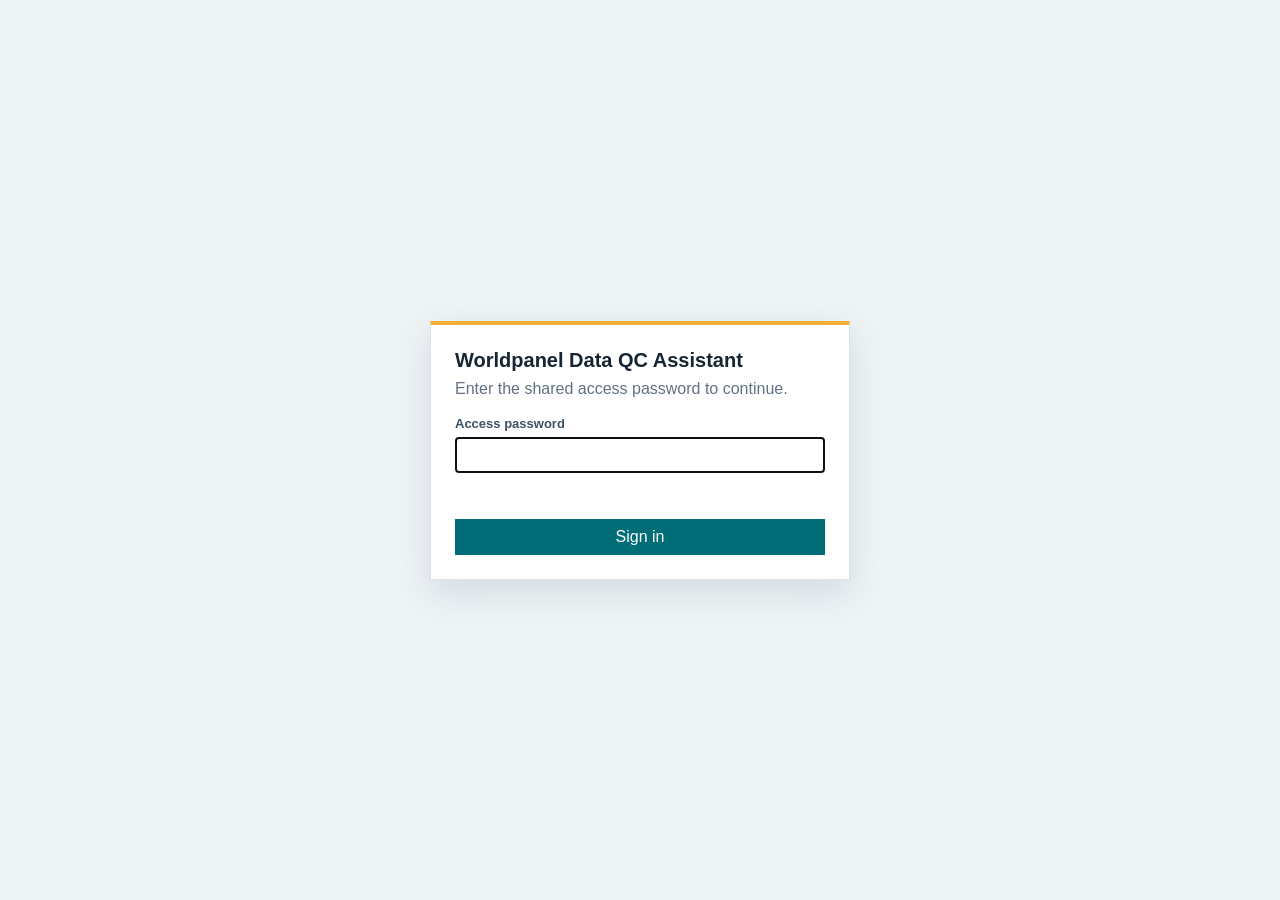
<file: static/login.html>
<!doctype html>
<html lang="en">
<head>
  <meta charset="utf-8">
  <meta name="viewport" content="width=device-width, initial-scale=1">
  <title>Sign in · Worldpanel Data QC Assistant</title>
  <link rel="stylesheet" href="/static/styles.css">
</head>
<body class="login-page">
  <main class="login-panel">
    <h1>Worldpanel Data QC Assistant</h1>
    <p>Enter the shared access password to continue.</p>
    <form id="loginForm">
      <label>Access password<input name="password" type="password" autocomplete="current-password" required autofocus></label>
      <div id="loginError" class="test-result"></div>
      <button class="primary-button" type="submit">Sign in</button>
    </form>
  </main>
  <script>
    document.getElementById("loginForm").addEventListener("submit", async (event) => {
      event.preventDefault();
      const error = document.getElementById("loginError");
      error.textContent = "";
      const password = new FormData(event.target).get("password");
      const response = await fetch("/api/auth/login", {
        method: "POST",
        headers: { "Content-Type": "application/json" },
        body: JSON.stringify({ password }),
      });
      if (response.ok) {
        window.location.replace("/");
        return;
      }
      error.textContent = response.status === 429
        ? "Too many attempts. Please wait a few minutes."
        : "Incorrect access password.";
    });
  </script>
</body>
</html>
</file>
<file: static/styles.css>
:root {
  color-scheme: light;
  --ink: #172433;
  --muted: #627182;
  --line: #d9e1e8;
  --soft: #f4f7f9;
  --accent: #006d77;
  --accent-dark: #00545c;
  --high: #b42318;
  --medium: #b54708;
  --low: #317039;
}
* { box-sizing: border-box; }
body { margin: 0; font-family: "Segoe UI", Arial, sans-serif; color: var(--ink); background: #f7f9fb; }
button, input, a, select, textarea { font: inherit; }
.app-header { min-height: 72px; padding: 14px 22px; display: flex; align-items: center; justify-content: space-between; background: #17324d; color: white; border-bottom: 4px solid #f2b134; }
h1, h2, p { margin: 0; }
h1 { font-size: 20px; }
h2 { font-size: 20px; }
.app-header p { margin-top: 4px; color: #d6e1ea; font-size: 13px; }
.identity-badge { font-size: 13px; padding: 7px 10px; border: 1px solid #6f879c; }
.header-actions { display: flex; align-items: center; gap: 8px; }
.layout { display: grid; grid-template-columns: 240px 1fr; min-height: calc(100vh - 72px); }
.sidebar { padding: 18px 14px; background: #eef3f6; border-right: 1px solid var(--line); display: flex; flex-direction: column; justify-content: space-between; }
.section-label, .eyebrow { color: var(--muted); font-size: 11px; font-weight: 700; text-transform: uppercase; letter-spacing: 0; margin-bottom: 8px; }
.primary-button, .secondary-button { display: inline-flex; align-items: center; justify-content: center; min-height: 36px; padding: 8px 12px; border: 1px solid transparent; cursor: pointer; text-decoration: none; }
.primary-button { background: var(--accent); color: white; }
.primary-button:hover { background: var(--accent-dark); }
.primary-button:disabled { cursor: default; opacity: .58; }
.secondary-button { border-color: var(--line); background: white; color: var(--ink); }
.disabled-link { pointer-events: none; cursor: default; opacity: .55; }
.compact-button { min-height: 30px; padding: 5px 8px; font-size: 12px; white-space: nowrap; }
.project-list { margin-top: 14px; display: grid; gap: 6px; }
.project-item, .run-item { width: 100%; padding: 10px; text-align: left; border: 1px solid var(--line); background: white; cursor: pointer; }
.project-item:hover, .run-item:hover { border-color: var(--accent); }
.sidebar-note { display: grid; gap: 4px; padding-top: 16px; border-top: 1px solid var(--line); color: var(--muted); font-size: 12px; }
.workspace { padding: 22px; }
.hidden { display: none !important; }
.empty-state { padding: 34px 0; color: var(--muted); }
.empty-state h2 { color: var(--ink); margin-bottom: 8px; }
.toolbar { display: flex; align-items: center; justify-content: space-between; gap: 16px; margin-bottom: 18px; }
.toolbar-actions { display: flex; gap: 8px; }
.run-list, .rule-list { display: grid; gap: 8px; }
.rule-summary { margin-bottom: 12px; color: var(--muted); font-size: 13px; }
.rule-list { margin-bottom: 18px; }
.run-item, .rule-item, .version-item { display: flex; justify-content: space-between; align-items: center; gap: 10px; }
.rule-item, .version-item, .mapping-item { padding: 10px; border: 1px solid var(--line); background: white; }
.issue-groups { display: grid; grid-template-columns: repeat(auto-fit, minmax(220px, 1fr)); gap: 8px; margin-bottom: 12px; }
.issue-group { padding: 10px; border: 1px solid var(--line); border-left: 4px solid var(--accent); background: white; }
.issue-group strong, .issue-group span, .issue-group small { display: block; }
.issue-group span, .issue-group small { margin-top: 4px; color: var(--muted); font-size: 12px; }
.status { font-size: 12px; font-weight: 700; }
.status-not-ready { color: var(--high); }
.status-needs-review { color: var(--medium); }
.status-ready-for-delivery { color: var(--low); }
.metrics { display: grid; grid-template-columns: repeat(4, minmax(130px, 1fr)); gap: 10px; margin-bottom: 18px; }
.metric { padding: 12px; background: white; border: 1px solid var(--line); border-left: 4px solid var(--accent); }
.metric strong { display: block; font-size: 22px; }
.metric span { color: var(--muted); font-size: 12px; }
.progress-panel { grid-column: 1 / -1; padding: 16px; border: 1px solid var(--line); border-left: 4px solid var(--accent); background: white; }
.progress-heading { display: flex; justify-content: space-between; gap: 16px; margin-bottom: 12px; }
.progress-heading strong, .progress-heading span { display: block; }
.progress-heading span, .progress-panel small { margin-top: 4px; color: var(--muted); font-size: 12px; }
.progress-heading b { color: var(--accent-dark); font-size: 20px; }
.progress-track { height: 10px; margin-bottom: 8px; overflow: hidden; background: #e7edf1; }
.progress-fill { height: 100%; background: var(--accent); transition: width .25s ease; }
.progress-failed { border-left-color: var(--high); }
.progress-failed .progress-heading b { color: var(--high); }
.progress-failed .progress-fill { background: var(--high); }
.tabs { display: flex; gap: 2px; border-bottom: 1px solid var(--line); margin-bottom: 12px; }
.tab { padding: 10px 12px; border: 0; background: transparent; color: var(--muted); cursor: pointer; }
.tab.active { color: var(--accent-dark); border-bottom: 3px solid var(--accent); font-weight: 700; }
table { width: 100%; border-collapse: collapse; background: white; border: 1px solid var(--line); }
th, td { padding: 9px; border-bottom: 1px solid var(--line); vertical-align: top; text-align: left; font-size: 13px; }
th { background: #edf3f6; color: #3e5266; font-size: 12px; }
.severity { font-weight: 700; }
.severity-high { color: var(--high); }
.severity-medium { color: var(--medium); }
.severity-low { color: var(--low); }
.unmatched { color: var(--high); font-weight: 700; }
select, textarea, input { width: 100%; min-height: 36px; padding: 7px; border: 1px solid #bac7d2; background: white; }
textarea { min-width: 170px; min-height: 56px; }
dialog { width: min(540px, calc(100vw - 32px)); border: 1px solid var(--line); padding: 20px; box-shadow: 0 16px 48px #1b2b3b33; }
dialog form { display: grid; gap: 14px; }
label { display: grid; gap: 6px; color: #3e5266; font-size: 13px; font-weight: 600; }
.toggle-row { grid-template-columns: 18px 1fr; align-items: center; }
.toggle-row input { width: 16px; min-height: 16px; }
.privacy-note { padding: 10px; background: #fff8e7; border: 1px solid #f0d28d; color: #72510b; font-size: 12px; }
.scope-note { padding: 10px; background: #eef7f8; border: 1px solid #b8dadd; color: #25585e; font-size: 12px; line-height: 1.45; }
.test-result { min-height: 18px; color: var(--muted); font-size: 12px; }
.dialog-actions { display: flex; justify-content: flex-end; gap: 8px; }
.stack { display: grid; gap: 12px; }
.inline-actions { display: flex; gap: 6px; }
.filter-row { display: flex; align-items: center; gap: 6px; flex-wrap: wrap; }
.selected-filter { border-color: var(--accent); color: var(--accent-dark); font-weight: 700; }
.inline-form { display: grid; grid-template-columns: minmax(150px, .8fr) repeat(4, minmax(100px, 1fr)) auto; gap: 8px; align-items: center; padding: 10px; border: 1px solid var(--line); background: white; }
.login-page { min-height: 100vh; display: grid; place-items: center; padding: 20px; background: #eef3f6; }
.login-panel { width: min(420px, 100%); padding: 24px; background: white; border: 1px solid var(--line); border-top: 4px solid #f2b134; box-shadow: 0 12px 34px #1b2b3b1f; }
.login-panel p { margin: 8px 0 18px; color: var(--muted); }
.login-panel form { display: grid; gap: 14px; }
@media (max-width: 800px) {
  .layout { grid-template-columns: 1fr; }
  .sidebar { border-right: 0; border-bottom: 1px solid var(--line); }
  .metrics { grid-template-columns: repeat(2, minmax(120px, 1fr)); }
  .workspace { overflow-x: auto; }
  .inline-form { grid-template-columns: 1fr; }
}
</file>
